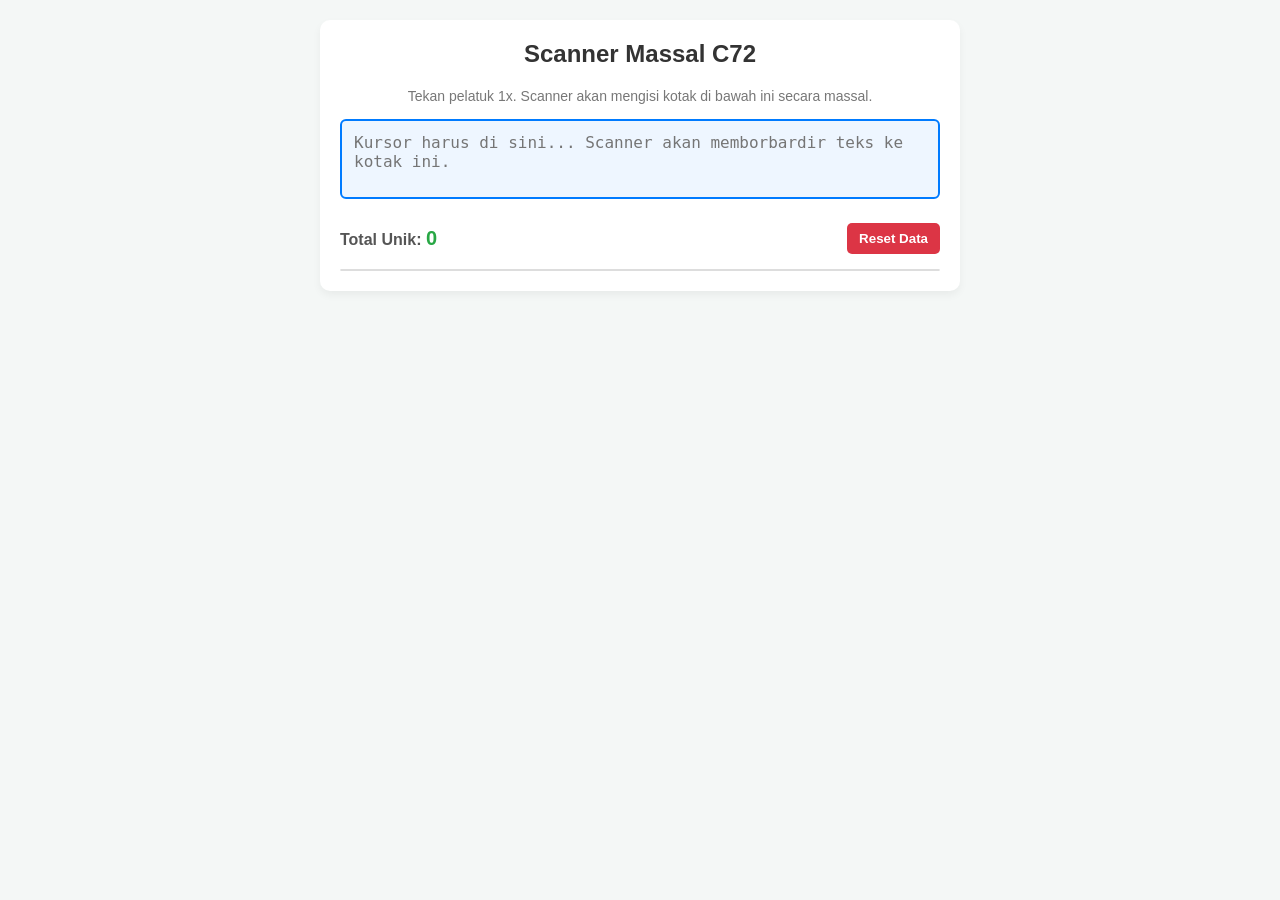
<file: flower.html>
<!DOCTYPE html>
<html lang="id">
<head>
    <meta charset="UTF-8">
    <meta name="viewport" content="width=device-width, initial-scale=1.0">
    <title>Chainway C72 Web RFID</title>
    <style>
        body { font-family: 'Segoe UI', Tahoma, Geneva, Verdana, sans-serif; padding: 20px; background-color: #f4f7f6; margin: 0; }
        .container { max-width: 600px; margin: auto; background: white; padding: 20px; border-radius: 10px; box-shadow: 0 4px 8px rgba(0,0,0,0.05); }
        h2 { text-align: center; color: #333; margin-top: 0; }
        .instruction { text-align: center; color: #777; font-size: 14px; margin-bottom: 15px; }
        
        /* Menggunakan Textarea agar Android tidak menghentikan input beruntun */
        #rfidInput { 
            width: 100%; 
            height: 80px; 
            padding: 12px; 
            font-size: 16px; 
            margin-bottom: 20px; 
            box-sizing: border-box; 
            border: 2px solid #28a745; 
            border-radius: 6px; 
            outline: none;
            resize: none;
            background-color: #fdfdfd;
        }
        #rfidInput:focus { background-color: #eef6ff; border-color: #007bff; }
        
        .header-action { display: flex; justify-content: space-between; align-items: center; margin-bottom: 15px; font-weight: bold; color: #555; }
        button { padding: 8px 12px; background-color: #dc3545; color: white; border: none; border-radius: 5px; cursor: pointer; font-weight: bold; }
        button:hover { background-color: #c82333; }
        
        #tagList { list-style-type: none; padding: 0; margin: 0; max-height: 400px; overflow-y: auto; border: 1px solid #ddd; border-radius: 6px; }
        #tagList li { padding: 10px 15px; border-bottom: 1px solid #eee; display: flex; justify-content: space-between; align-items: center; font-family: monospace; font-size: 15px; color: #333; }
        #tagList li:nth-child(even) { background-color: #fcfcfc; }
        #tagList li:last-child { border-bottom: none; }
        .time-badge { background: #007bff; color: white; padding: 3px 8px; border-radius: 12px; font-size: 11px; font-family: sans-serif; }
    </style>
</head>
<body>

    <div class="container">
        <h2>Scanner Massal C72</h2>
        <p class="instruction">Tekan pelatuk 1x. Scanner akan mengisi kotak di bawah ini secara massal.</p>

        <textarea id="rfidInput" placeholder="Kursor harus di sini... Scanner akan memborbardir teks ke kotak ini." autofocus></textarea>

        <div class="header-action">
            <span>Total Unik: <span id="totalTags" style="color: #28a745; font-size: 20px;">0</span></span>
            <button onclick="clearList()">Reset Data</button>
        </div>

        <ul id="tagList"></ul>
    </div>

    <script>
        const rfidInput = document.getElementById('rfidInput');
        const tagList = document.getElementById('tagList');
        const totalTagsDisplay = document.getElementById('totalTags');

        let scannedTags = new Set();
        let processTimeout;

        // Mendengarkan perubahan pada textarea
        rfidInput.addEventListener('input', function() {
            // Tunggu sampai scanner "berhenti menembak" selama 300 milidetik
            // agar web tidak hang saat diserang ratusan tag sekaligus
            clearTimeout(processTimeout);
            
            processTimeout = setTimeout(() => {
                processBulkData(rfidInput.value);
                rfidInput.value = ''; // Bersihkan kotak textarea setelah data dipindah ke list bawah
            }, 300); 
        });

        function processBulkData(rawData) {
            if (!rawData.trim()) return;

            // Pisahkan data berdasarkan "Enter" (\n) atau spasi
            const incomingTags = rawData.split(/[\n\r,\s]+/);
            const fragment = document.createDocumentFragment();
            let hasNewTags = false;
            const now = new Date().toLocaleTimeString('id-ID');

            incomingTags.forEach(tag => {
                const cleanTag = tag.trim();
                
                // Mencegah masuknya tag kosong dan tag duplikat
                if (cleanTag !== "" && !scannedTags.has(cleanTag)) {
                    scannedTags.add(cleanTag);
                    hasNewTags = true;

                    const li = document.createElement('li');
                    li.textContent = cleanTag;

                    const timeBadge = document.createElement('span');
                    timeBadge.textContent = now;
                    timeBadge.className = 'time-badge';
                    li.appendChild(timeBadge);

                    fragment.prepend(li); // Susun yang terbaru di atas
                }
            });

            // Update UI
            if (hasNewTags) {
                tagList.insertBefore(fragment, tagList.firstChild);
                totalTagsDisplay.textContent = scannedTags.size;
            }
        }

        // Auto focus menjaga kursor tetap di textarea
        document.addEventListener('click', function(event) {
            if (event.target.tagName !== 'BUTTON') {
                rfidInput.focus();
            }
        });

        function clearList() {
            if(confirm("Hapus semua data?")) {
                scannedTags.clear();
                tagList.innerHTML = '';
                totalTagsDisplay.textContent = '0';
                rfidInput.focus();
            }
        }
    </script>
</body>
</html>
</file>
